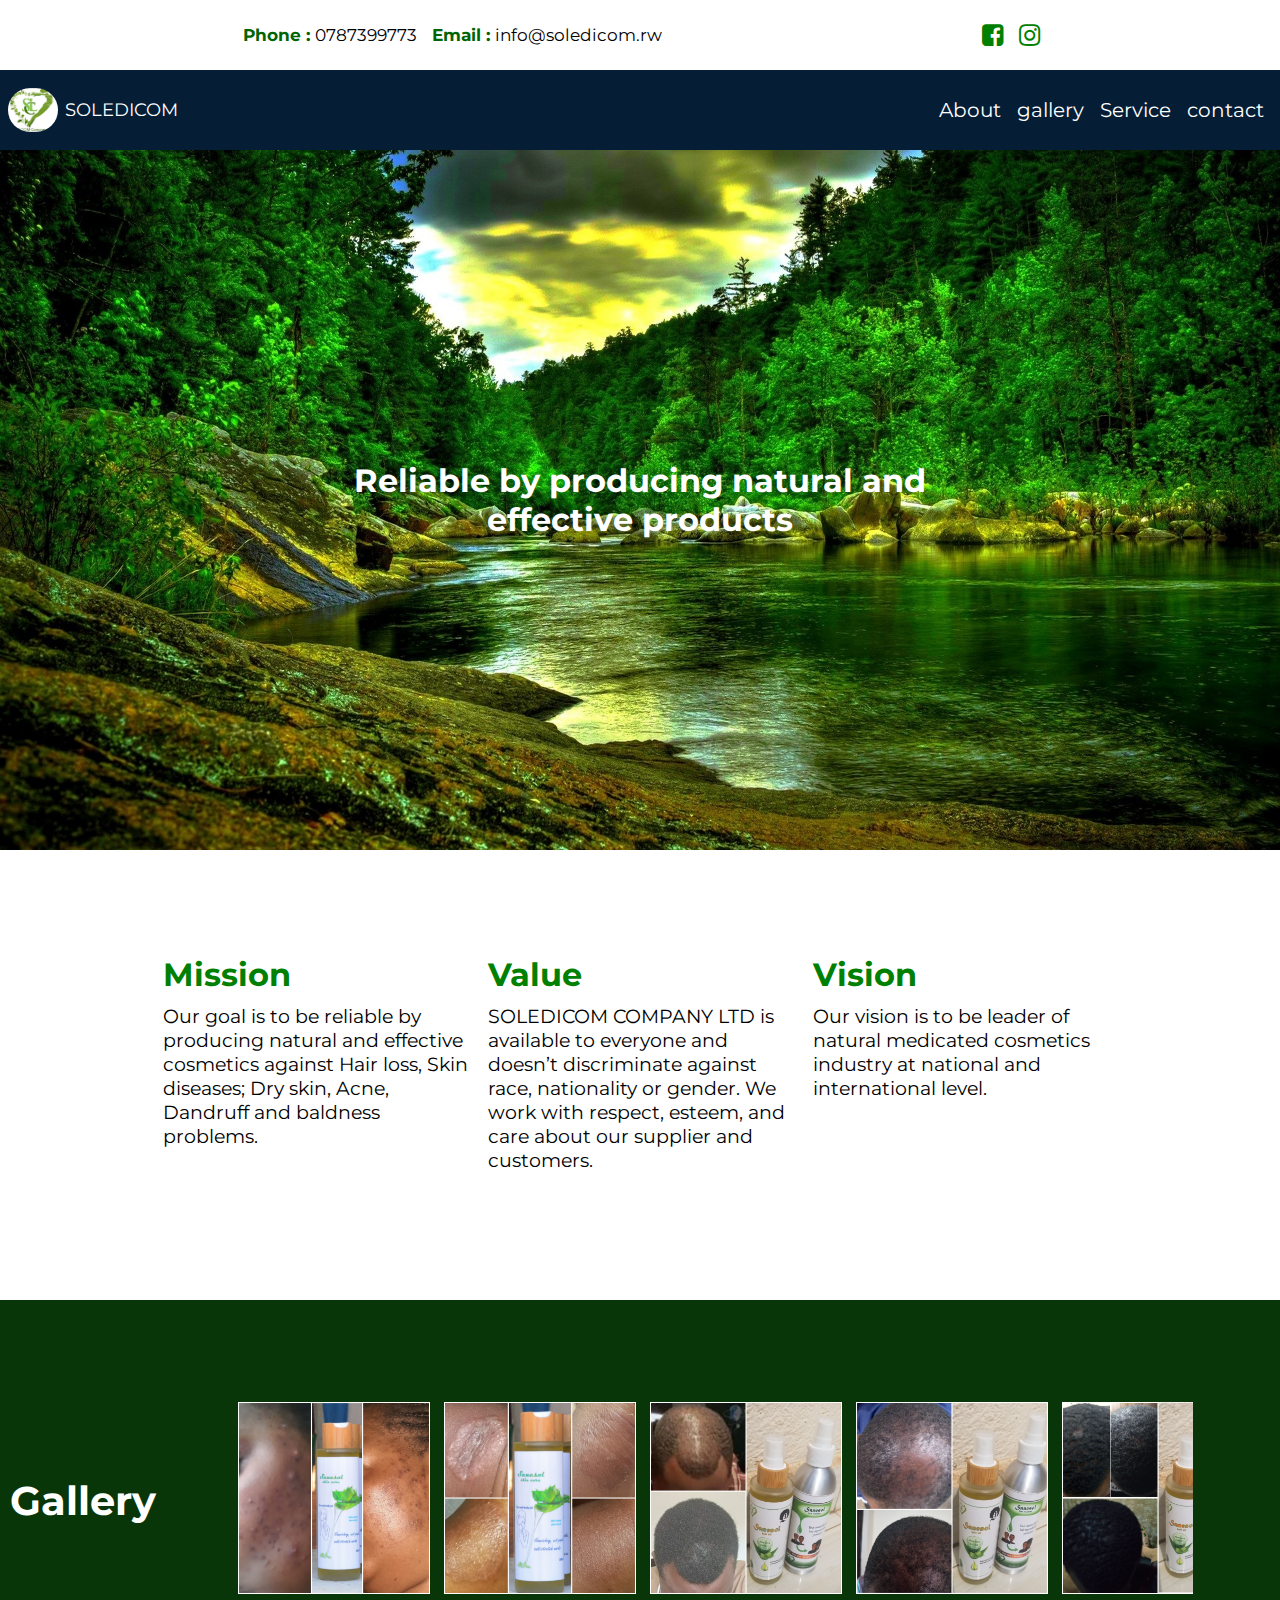
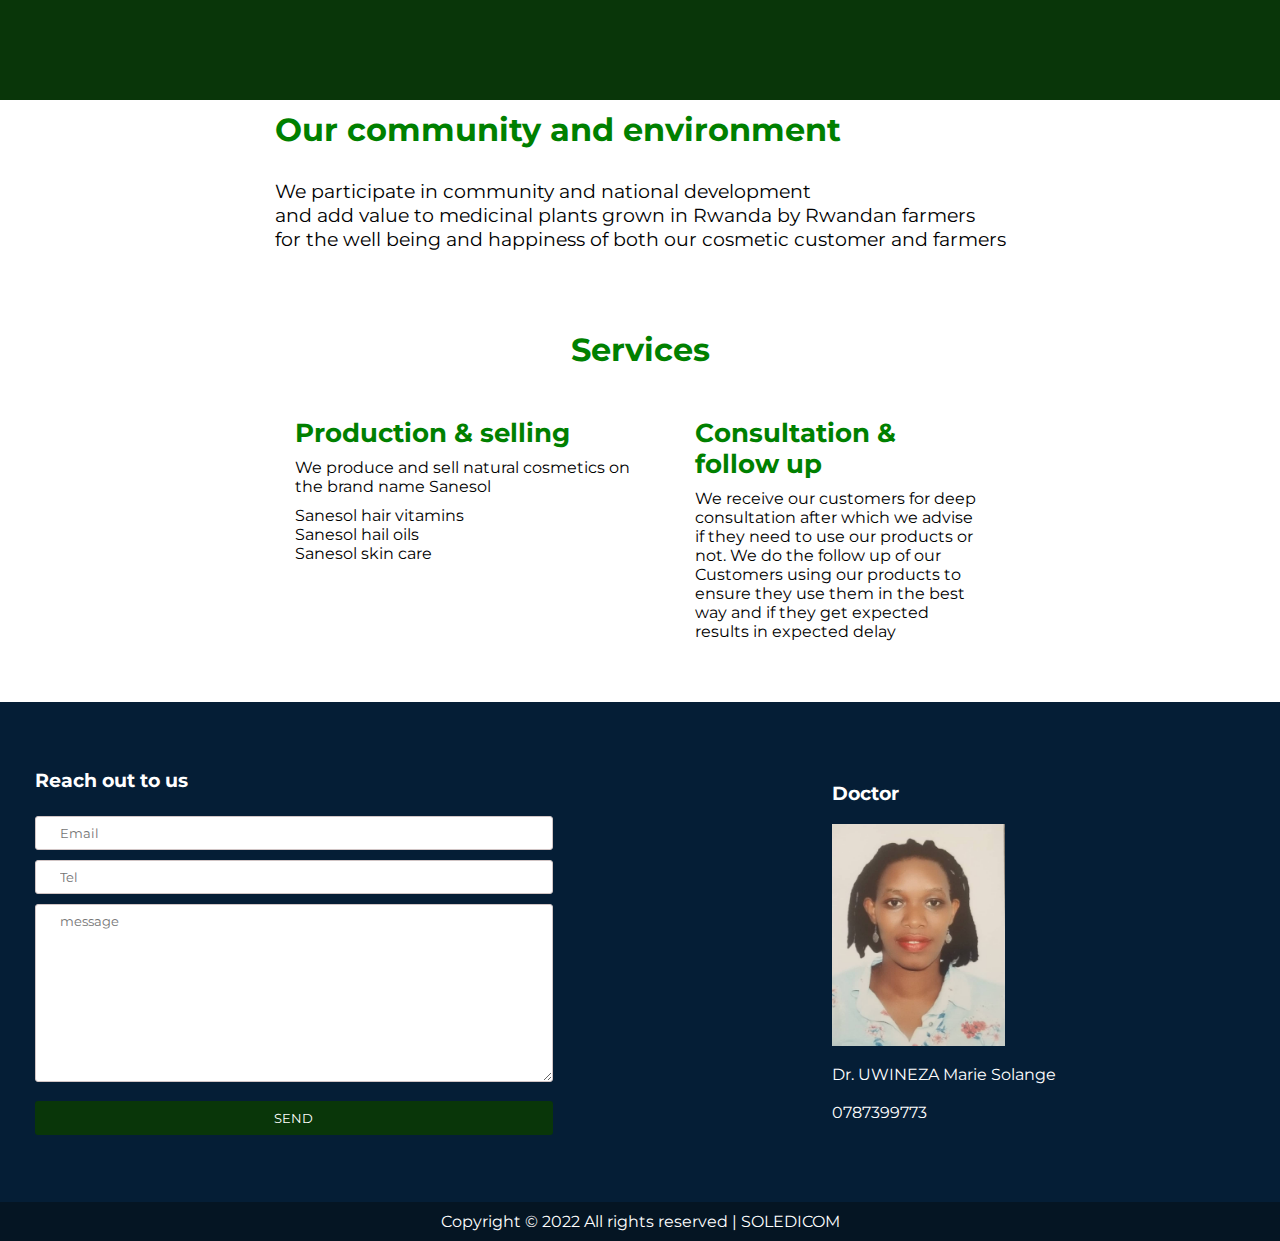
<file: src/index.html>
<!DOCTYPE html>
<html lang="en">

<head>
  <meta charset="UTF-8">
  <meta http-equiv="X-UA-Compatible" content="IE=edge">
  <meta name="viewport" content="width=device-width, initial-scale=1.0">
  <link rel="stylesheet" href="font-awesome/css/font-awesome.min.css">
  <link rel="stylesheet" href="style.css">
  <title></title>
</head>

<body>
  <div class="header1">
    <div class="contacts">
      <div class="flex">
        <p class="bold">Phone : </p>
        <p class="le">0787399773</p>
      </div>
      <div class="flex">
        <p class="bold">Email : </p>
        <p class="le">info@soledicom.rw</p>
      </div>
    </div>
    <div class="socials">
      <div class="links">
        <i class="fa fa-facebook-square" aria-hidden="true"></i>
      </div>
      <div class="links">
        <i class="fa fa-instagram" aria-hidden="true"></i>
      </div>
    </div>
  </div>
  <div class="header2">
    <div class="logo-co">
      <img src="assets/images/logo.jpg" alt="logo" class="logo-img">
      <p>SOLEDICOM</p>
    </div>
    <div class="nav-links">
      <a href="#about">About</a>
      <a href="#gallery">gallery</a>
      <a href="#services">Service</a>
      <a href="#contactus">contact</a>
    </div>
  </div>
  <div class="background">
    <div class="b-text">
      <h3>Reliable by producing natural and effective products</h3>
    </div>
  </div>
  <div class="about" id="about">
    <div class="content">
      <div class="mission">
        <h3>Mission</h3>
        <p>Our goal is to be reliable by producing natural and effective cosmetics against
          Hair loss, Skin diseases; Dry skin, Acne, Dandruff and baldness problems.
        </p>
      </div>
    </div>
    <div class="content">
      <div class="value">
        <h3>Value</h3>
        <p>
          SOLEDICOM COMPANY LTD is available to everyone and doesn’t discriminate against race, nationality or gender.
          We work with respect, esteem, and care about our supplier and customers.
        </p>
      </div>
    </div>
    <div class="content">
      <div class="vision">
        <h3>Vision</h3>
        <p>Our vision is to be leader of natural medicated cosmetics
          industry at national and international level.
        </p>
      </div>
    </div>
  </div>
  <div class="gallery">
    <h2>Gallery</h2>
    <div class="wrapper" id="gallery">
      <div class="slider">
        <img src="assets/images/one.jpg" class="img-t">
        <img src="assets/images/two.jpg" class="img-t">
        <img src="assets/images/three.jpg" class="img-t">
        <img src="assets/images/four.jpg" class="img-t">
        <img src="assets/images/five.jpg" class="img-t">
        <img src="assets/images/six.jpg" class="img-t">
      </div>
    </div>
  </div>
  <div class="community">
    <div class="cc">
      <h3>Our community and environment</h3>
      <div class="yu">
        <p>We participate in community and national development </p>
        <p>and add value to medicinal plants grown in Rwanda by Rwandan farmers</p>
        <p>for the well being and happiness of both our cosmetic customer and farmers</p>
      </div>
    </div>
  </div>
  <div class="ss">
    <h3>Services</h3>
    <br>
  </div>
  <div class="Services" id="services">
    <div class="production">
      <h3>Production & selling</h3>
      <div class="sc">
        <p>We produce and sell natural cosmetics on the brand name Sanesol</p>
        <ul>
          <li>Sanesol hair vitamins</li>
          <li>Sanesol hail oils</li>
          <li>Sanesol skin care</li>
        </ul>
      </div>
    </div>
    <div class="followup">
      <h3>Consultation & follow up</h3>
      <div class="f-c">
        We receive our customers for deep consultation after which we advise if they need to use our products or not.
        We do the follow up of our Customers using our products to ensure they use them in the best way and if they get
        expected results in expected delay

      </div>
    </div>
  </div>
  <div class="contactus" id="contactus">
    <div class="form">
      <h3>Reach out to us</h3>
      <br>
      <form onsubmit="submit()">
        <input type="text" placeholder="Email" class="input">
        <input type="text" placeholder="Tel" class="input">
        <textarea name="" id="" cols="30" rows="10" placeholder="message" class="input"></textarea>
        <button>Send</button>
      </form>
    </div>
    <div class="profile">
      <h3>Doctor</h3>
      <br>
      <img src="./assets/images/profle.jpeg" alt="profile" class="photo-p">
      <br>
      <p>Dr. UWINEZA Marie Solange</p>
      <br>
      <p>0787399773</p>
    </div>
  </div>
  <div class="footer">
    <div class="f-c-y">
      <p>Copyright © 2022 All rights reserved | SOLEDICOM</p>
    </div>
  </div>
  <script src="index.js"></script>
</body>

</html>
</file>
<file: src/style.css>
@import url('https://fonts.googleapis.com/css?family=Montserrat:400,800');

* {
  padding: 0%;
  margin: 0%;
  box-sizing: border-box;
  font-family: 'Montserrat', sans-serif
    /* font-family: "Quicksand", -apple-system, BlinkMacSystemFont, "Segoe UI", Roboto, "Helvetica Neue", Arial, sans-serif, "Apple Color Emoji", "Segoe UI Emoji", "Segoe UI Symbol", "Noto Color Emoji"; */
}

body {
  height: 100%;
}

html {
  scroll-behavior: smooth;
}

.fa-facebook-square {
  color: green;
  font-size: 25px;
}

.fa-instagram {
  color: green;
  font-size: 25px;
}

.header1 {
  display: flex;
  align-items: center;
  width: 100%;
  padding: 5px;
  background-color: white;
  justify-content: center;
  height: 70px;
}

.le {
  font-size: 17px;
}

.contacts {
  display: flex;
  flex-direction: row;
}

.flex {
  display: flex;
  flex-direction: row;
  align-items: center;
  margin: 5px;
}

.flex p {
  padding-left: 5px;
}

.bold {
  font-weight: bolder;
  font-size: 17px;
  color: darkgreen;
}

.socials {
  display: flex;
  align-items: center;
  width: 30%;
  justify-content: flex-end;
  /* height: 56; */
}

.links {
  padding: 2px 8px;
}

.header2 {
  display: flex;
  align-items: center;
  justify-content: space-between;
  padding: 8px;
  background-color: rgb(5, 30, 54);
  height: 80px;

}

.logo-co {
  display: flex;
  flex-direction: row;
  align-items: center;
}

.logo-img {
  width: 50px;
  border-radius: 50px;
}

.logo-co p {
  font-size: 18px;
  padding-left: 7px;
  color: white;
}

.nav-links {
  display: flex;
  justify-content: space-between;
  align-items: center;
}

.nav-links a {
  font-size: 20px;
  padding: 2px 8px;
  color: white;
  text-decoration: none;
}

.background {
  background-image: url('assets/images/background.jpg');
  width: 100%;
  background-size: cover;
  height: 700px;
  display: flex;
  justify-content: center;
  align-items: center;
}

.b-text {
  width: 50%;
  padding: 10px;
  text-align: center;
}

.b-text h3 {
  color: white;
  font-weight: bolder;
  font-size: 2rem;

}

.about {
  padding: 10px;
  width: 100%;
  display: flex;
  justify-content: center;
  height: 450px;
  align-items: center;
}

.content {
  width: 25%;
  padding: 5px;
  margin: 5px;
  height: 250px;
}

.vision h3 {
  font-size: 2rem;
  color: green;

}

.vision p {
  margin-top: 10px;
  font-size: 1.2rem;

}

.mission h3 {
  font-size: 2rem;
  color: green;

}

.mission p {
  margin-top: 10px;
  font-size: 1.2rem;

}

.vision h3 {
  font-size: 2rem;
  color: green;
}

.vision p {
  margin-top: 10px;
  font-size: 1.2rem;
}

.value h3 {
  font-size: 2rem;
  color: green;
}

.value p {
  margin-top: 10px;
  font-size: 1.2rem;
}

.gallery {
  background-color: rgb(9, 54, 9);
  height: 400px;
  padding: 10px;
  display: flex;
  justify-content: center;
  text-align: center;
  align-items: center;
}

.wrapper {
  margin: auto;
  max-width: 960px;
}

.slider {
  overflow-x: scroll;
  white-space: nowrap;
}

::-webkit-scrollbar {
  height: 5px;
  width: 10px;
  border-radius: 5px;
}

/* Track */
::-webkit-scrollbar-track {
  background: #f1f1f1;
  border-radius: 5px;
}

/* Handle */
::-webkit-scrollbar-thumb {
  background: #888;
  border-radius: 5px;
}

/* Handle on hover */
::-webkit-scrollbar-thumb:hover {
  background: #555;
}

.img-t {
  width: 20%;
  margin: 5px;
}

.gallery h2 {
  text-align: center;
  color: white;
  font-size: 2.5rem;

}

.community {
  height: 230px;
  display: flex;
  justify-content: center;
  padding: 10px;
}

.cc h3 {
  font-size: 2rem;
  color: green;

}

.ss {
  text-align: center;
  font-size: 1.7rem;
  color: green;
}

.yu {
  margin-top: 30px;
}

.yu p {
  font-size: 1.2rem;
}

.Services {
  display: flex;
  justify-content: center;
  padding: 10px;
  height: 300px;
}

.production,
.followup {
  width: 27%;
  margin: 5px;
}

.followup {
  padding-left: 50px;
}

.production h3,
.followup h3 {
  font-size: 1.6rem;
  color: green;
}

.sc ul {
  margin-top: 10px;
}

.sc ul li {
  list-style-type: none;
}

.sc {
  margin-top: 10px;
}

.f-c {
  margin-top: 10px;
  display: flex;
  flex-direction: row;
}

.footer {
  height: fit-content;
  background-color: rgb(5, 21, 35);
  display: flex;
  justify-content: center;
  padding: 10px;
}

.bolder {
  font-weight: bolder;
  color: white;
}

.Jk {
  padding-left: 8px;
  color: white;
}

.f-c-y {
  color: white;
}

.contactus {
  display: flex;
  justify-content: space-between;
  align-items: center;
  padding: 10px;
  width: 100%;
  background-color: rgb(5, 30, 54);
  background-size: cover;
  height: 500px;
}

.photo-p {
  width: 40%;
}

.p-c-l {
  display: flex;
  flex-direction: column;
  padding: 10px;
}



.profile {
  display: flex;
  flex-direction: column;
  width: 500px;
  margin: 5px;
  color: white;
}

button {
  background: rgb(9, 54, 9);
  color: white;
  border: 1px solid transparent;
  padding: 0.5rem 1.5rem;
  border-radius: 3px;
  width: 65%;
  text-transform: uppercase;
  margin-top: 10px;
  margin-left: 5px;
}

.input {
  border: 1px solid rgb(209, 197, 197);
  padding: 0.5rem 1.5rem;
  width: 65%;
  transition: all 0.5s;
  margin: 5px;
  background-color: 'white';
  outline-color: rgb(9, 54, 9);
  border-radius: 3px;
}

.form {
  color: white;
  margin-left: 20px;
}

.form h3 {
  padding-left: 5px;
}

@media only screen and (max-width: 480px) {
  .header1 {
    display: flex;
    justify-content: center;
    flex-wrap: wrap;
    height: fit-content;
  }

  .footer {
    font-size: 14px;
  }

  button {
    width: 90%;
  }

  .profile {
    display: flex;
    margin-top: 20px;
    flex-direction: column;
    width: 100%;
    /* min-height: 200px; */
    align-items: center;
  }

  .input {
    width: 90%;
  }

  /* 
  body {
    width: 100%;
  } */

  .contactus {
    display: flex;
    flex-wrap: wrap;
    width: 100%;
    height: 100%;
  }

  html {
    font-size: 14px;
  }

  .flex {
    display: flex;
    flex-wrap: wrap;
  }

  .socials {
    display: flex;
    flex-wrap: wrap;
    width: 100%;
    justify-content: center;
  }

  .header2 {
    display: flex;
    justify-content: center;
    flex-wrap: wrap;
    height: fit-content;
    width: 100%;
  }

  .about {
    width: 100%;
    display: flex;
    flex-wrap: wrap;
    height: fit-content;
  }

  .content {
    width: 100%;
  }

  .community {
    display: flex;
    flex-wrap: wrap;
    width: 100%;
    height: fit-content;
  }

  .Services {
    display: flex;
    width: 100%;
    height: fit-content;
    flex-wrap: wrap;
  }

  .production,
  .followup {
    width: 100%;
    margin: 0px;
  }

  .followup {
    padding-left: 0px;
    padding-top: 10px;
  }

  .img-t {
    width: 70%;
  }

  .gallery h2 {
    display: none;
  }

  .cc h3 {
    font-size: 1.5rem;
  }

  .ss {
    margin-top: 15px;
    text-align: left;
    font-size: 1.5rem;
    color: green;
    padding-left: 9px;
    margin-bottom: -10px;
  }

  .content {
    height: auto;
  }

  .production h3,
  .followup h3 {
    font-size: 1.5rem;
  }

  .followup {
    margin-bottom: 30px;
    box-shadow: 0 3px 10px rgb(0 0 0 / 0.2);
    padding: 10px;
  }

  .cc {
    box-shadow: 0 3px 10px rgb(0 0 0 / 0.2);
    padding: 10px;
  }

  .production {
    margin-bottom: 30px;
    box-shadow: 0 3px 10px rgb(0 0 0 / 0.2);
    padding: 10px;
  }

  .content {
    box-shadow: 0 3px 10px rgb(0 0 0 / 0.2);
    padding: 10px;
  }

  .vision h3,
  .mission h3,
  .value h3 {
    font-size: 1.5rem;
  }
}
</file>
